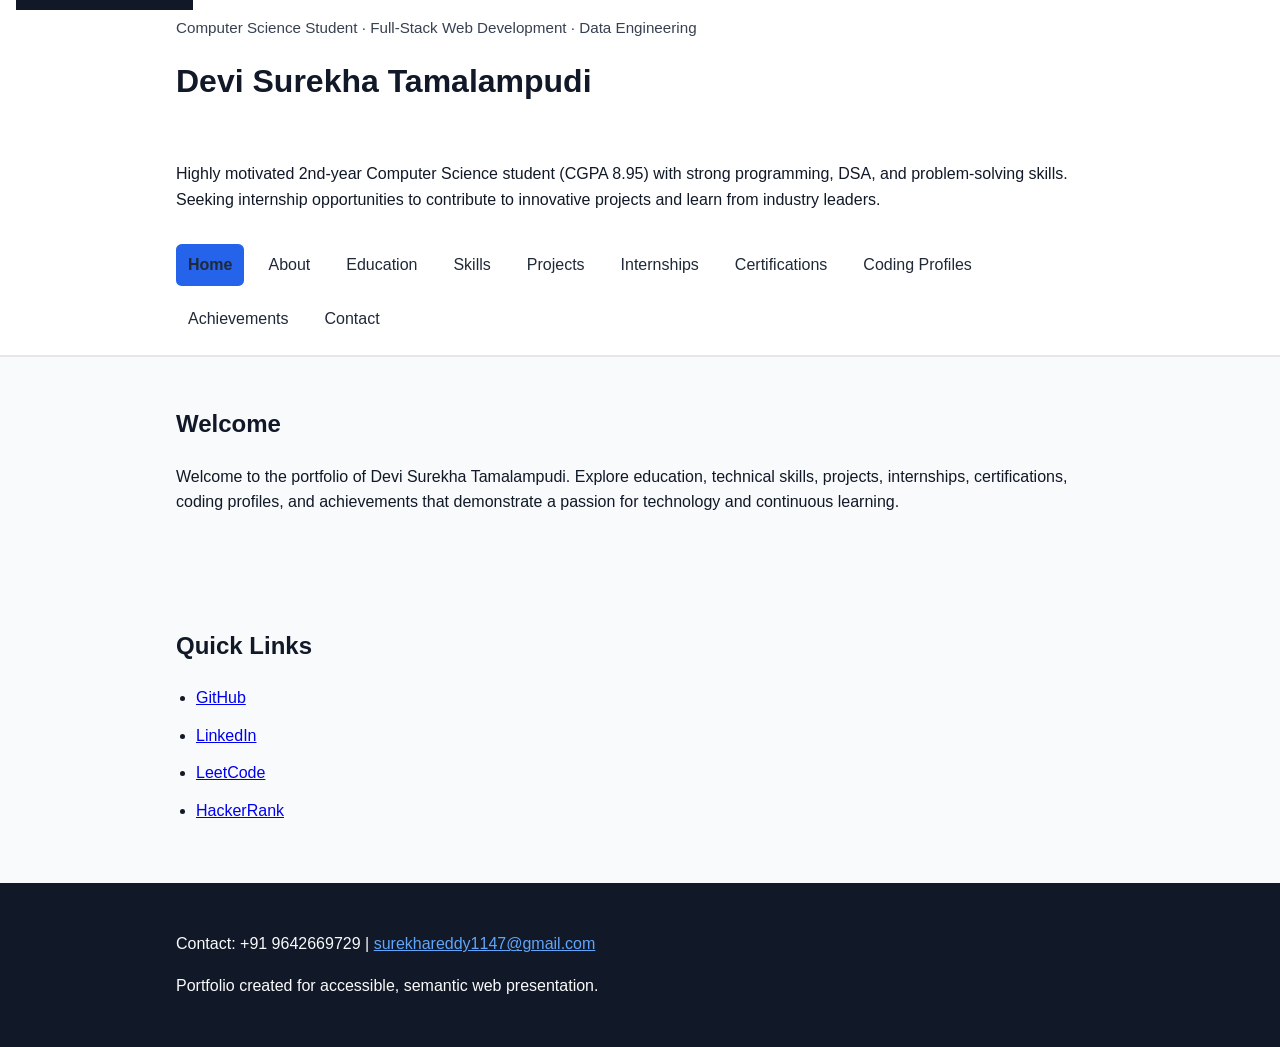
<file: index.html>
<!DOCTYPE html>
<html lang="en">
<head>
  <meta charset="UTF-8" />
  <meta name="viewport" content="width=device-width, initial-scale=1.0" />
  <title>Devi Surekha Tamalampudi | Computer Science Student & Full-Stack Web Developer</title>
  <meta name="description" content="Portfolio of Devi Surekha Tamalampudi, a Computer Science student specializing in full-stack web development, data engineering, and problem solving." />
  <meta name="keywords" content="Devi Surekha Tamalampudi, Computer Science student, web development, data engineering, portfolio, internship, resume" />
  <meta property="og:title" content="Devi Surekha Tamalampudi | Full-Stack Web Development & Data Engineering" />
  <meta property="og:description" content="A portfolio site showcasing education, skills, projects, internships, certifications, coding profiles, and achievements." />
  <meta property="og:type" content="website" />
  <meta property="og:url" content="https://your-devi-portfolio.example.com/" />
  <meta property="og:image" content="https://your-devi-portfolio.example.com/og-image.png" />
  <link rel="canonical" href="https://your-devi-portfolio.example.com/" />
  <link rel="stylesheet" href="styles.css" />
</head>
<body>
  <a class="skip-link" href="#main">Skip to main content</a>
  <header class="site-header" role="banner">
    <div class="container">
      <p class="eyebrow">Computer Science Student · Full-Stack Web Development · Data Engineering</p>
      <h1>Devi Surekha Tamalampudi</h1>
      <p>Highly motivated 2nd-year Computer Science student (CGPA 8.95) with strong programming, DSA, and problem-solving skills. Seeking internship opportunities to contribute to innovative projects and learn from industry leaders.</p>
      <nav class="main-nav" role="navigation" aria-label="Primary navigation">
        <ul>
          <li><a href="index.html" aria-current="page">Home</a></li>
          <li><a href="about.html">About</a></li>
          <li><a href="education.html">Education</a></li>
          <li><a href="skills.html">Skills</a></li>
          <li><a href="projects.html">Projects</a></li>
          <li><a href="internships.html">Internships</a></li>
          <li><a href="certifications.html">Certifications</a></li>
          <li><a href="coding-profiles.html">Coding Profiles</a></li>
          <li><a href="achievements.html">Achievements</a></li>
          <li><a href="contact.html">Contact</a></li>
        </ul>
      </nav>
    </div>
  </header>
  <main id="main" class="page-main" role="main">
    <section aria-labelledby="home-overview" class="hero-section">
      <div class="container">
        <h2 id="home-overview">Welcome</h2>
        <p>Welcome to the portfolio of Devi Surekha Tamalampudi. Explore education, technical skills, projects, internships, certifications, coding profiles, and achievements that demonstrate a passion for technology and continuous learning.</p>
      </div>
    </section>
    <section aria-labelledby="home-quick-links" class="summary-section">
      <div class="container">
        <h2 id="home-quick-links">Quick Links</h2>
        <ul class="summary-list">
          <li><a href="https://github.com/Surekha1147" target="_blank" rel="noopener noreferrer">GitHub</a></li>
          <li><a href="https://www.linkedin.com/in/devi-surekha-tamalampudi-9b937832b" target="_blank" rel="noopener noreferrer">LinkedIn</a></li>
          <li><a href="https://leetcode.com/u/surekhareddy_324/" target="_blank" rel="noopener noreferrer">LeetCode</a></li>
          <li><a href="https://www.hackerrank.com/profile/24A31A05HQ1" target="_blank" rel="noopener noreferrer">HackerRank</a></li>
        </ul>
      </div>
    </section>
  </main>
  <footer class="site-footer" role="contentinfo">
    <div class="container">
      <p>Contact: +91 9642669729 | <a href="mailto:surekhareddy1147@gmail.com">surekhareddy1147@gmail.com</a></p>
      <p>Portfolio created for accessible, semantic web presentation.</p>
    </div>
  </footer>
</body>
</html>
</file>
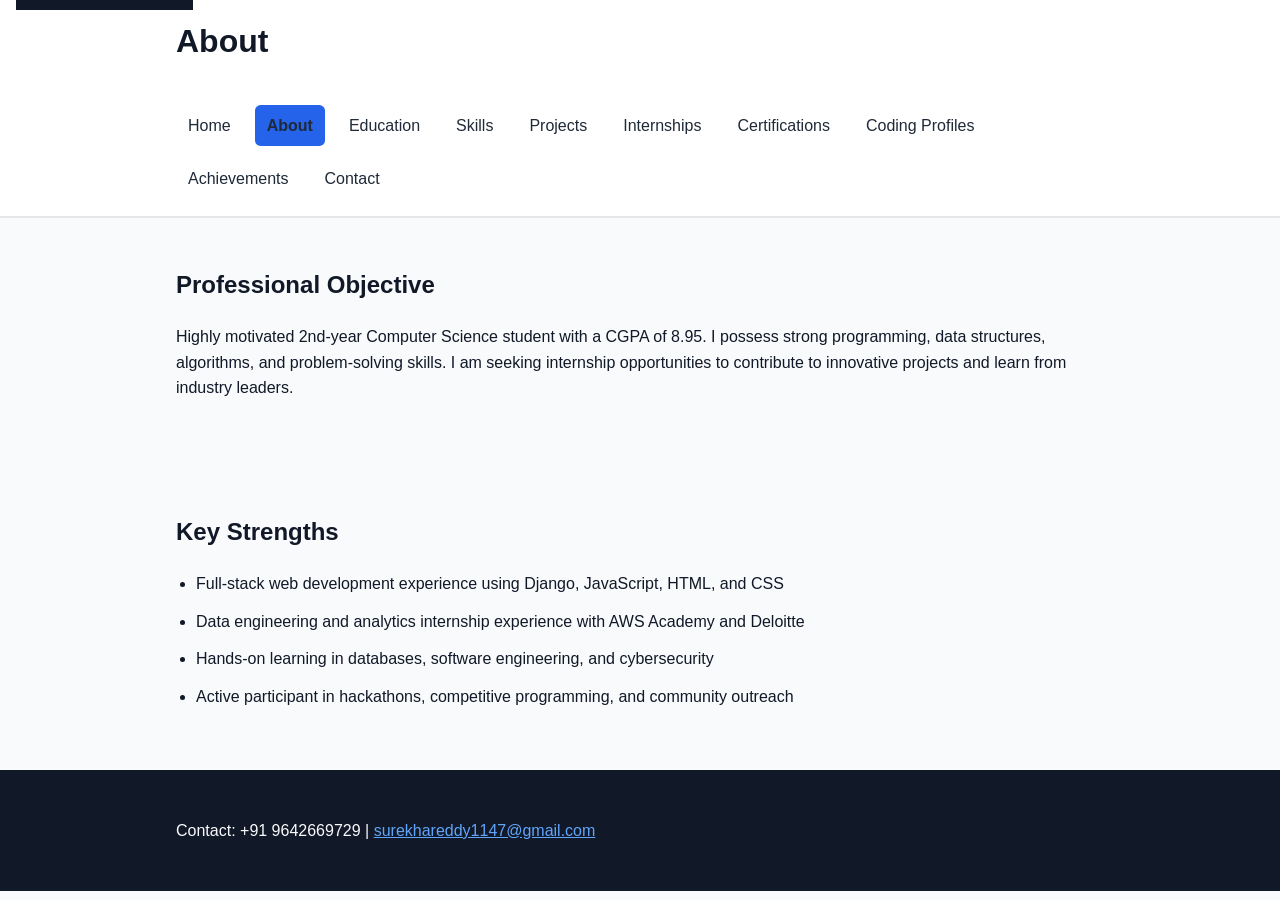
<file: about.html>
<!DOCTYPE html>
<html lang="en">
<head>
  <meta charset="UTF-8" />
  <meta name="viewport" content="width=device-width, initial-scale=1.0" />
  <title>About | Devi Surekha Tamalampudi</title>
  <meta name="description" content="About Devi Surekha Tamalampudi, a Computer Science student focused on full-stack development and data engineering internships." />
  <meta name="keywords" content="About Devi Surekha Tamalampudi, full-stack development, data engineering, internship seeker" />
  <meta property="og:title" content="About Devi Surekha Tamalampudi" />
  <meta property="og:description" content="Learn more about Devi's academic background, objectives, and interests in programming and engineering." />
  <meta property="og:type" content="profile" />
  <link rel="canonical" href="https://your-devi-portfolio.example.com/about.html" />
  <link rel="stylesheet" href="styles.css" />
</head>
<body>
  <a class="skip-link" href="#main">Skip to main content</a>
  <header class="site-header" role="banner">
    <div class="container">
      <h1>About</h1>
      <nav class="main-nav" role="navigation" aria-label="Primary navigation">
        <ul>
          <li><a href="index.html">Home</a></li>
          <li><a href="about.html" aria-current="page">About</a></li>
          <li><a href="education.html">Education</a></li>
          <li><a href="skills.html">Skills</a></li>
          <li><a href="projects.html">Projects</a></li>
          <li><a href="internships.html">Internships</a></li>
          <li><a href="certifications.html">Certifications</a></li>
          <li><a href="coding-profiles.html">Coding Profiles</a></li>
          <li><a href="achievements.html">Achievements</a></li>
          <li><a href="contact.html">Contact</a></li>
        </ul>
      </nav>
    </div>
  </header>
  <main id="main" class="page-main" role="main">
    <section aria-labelledby="about-summary" class="content-section">
      <div class="container">
        <h2 id="about-summary">Professional Objective</h2>
        <p>Highly motivated 2nd-year Computer Science student with a CGPA of 8.95. I possess strong programming, data structures, algorithms, and problem-solving skills. I am seeking internship opportunities to contribute to innovative projects and learn from industry leaders.</p>
      </div>
    </section>
    <section aria-labelledby="about-highlights" class="content-section">
      <div class="container">
        <h2 id="about-highlights">Key Strengths</h2>
        <ul>
          <li>Full-stack web development experience using Django, JavaScript, HTML, and CSS</li>
          <li>Data engineering and analytics internship experience with AWS Academy and Deloitte</li>
          <li>Hands-on learning in databases, software engineering, and cybersecurity</li>
          <li>Active participant in hackathons, competitive programming, and community outreach</li>
        </ul>
      </div>
    </section>
  </main>
  <footer class="site-footer" role="contentinfo">
    <div class="container">
      <p>Contact: +91 9642669729 | <a href="mailto:surekhareddy1147@gmail.com">surekhareddy1147@gmail.com</a></p>
    </div>
  </footer>
</body>
</html>
</file>
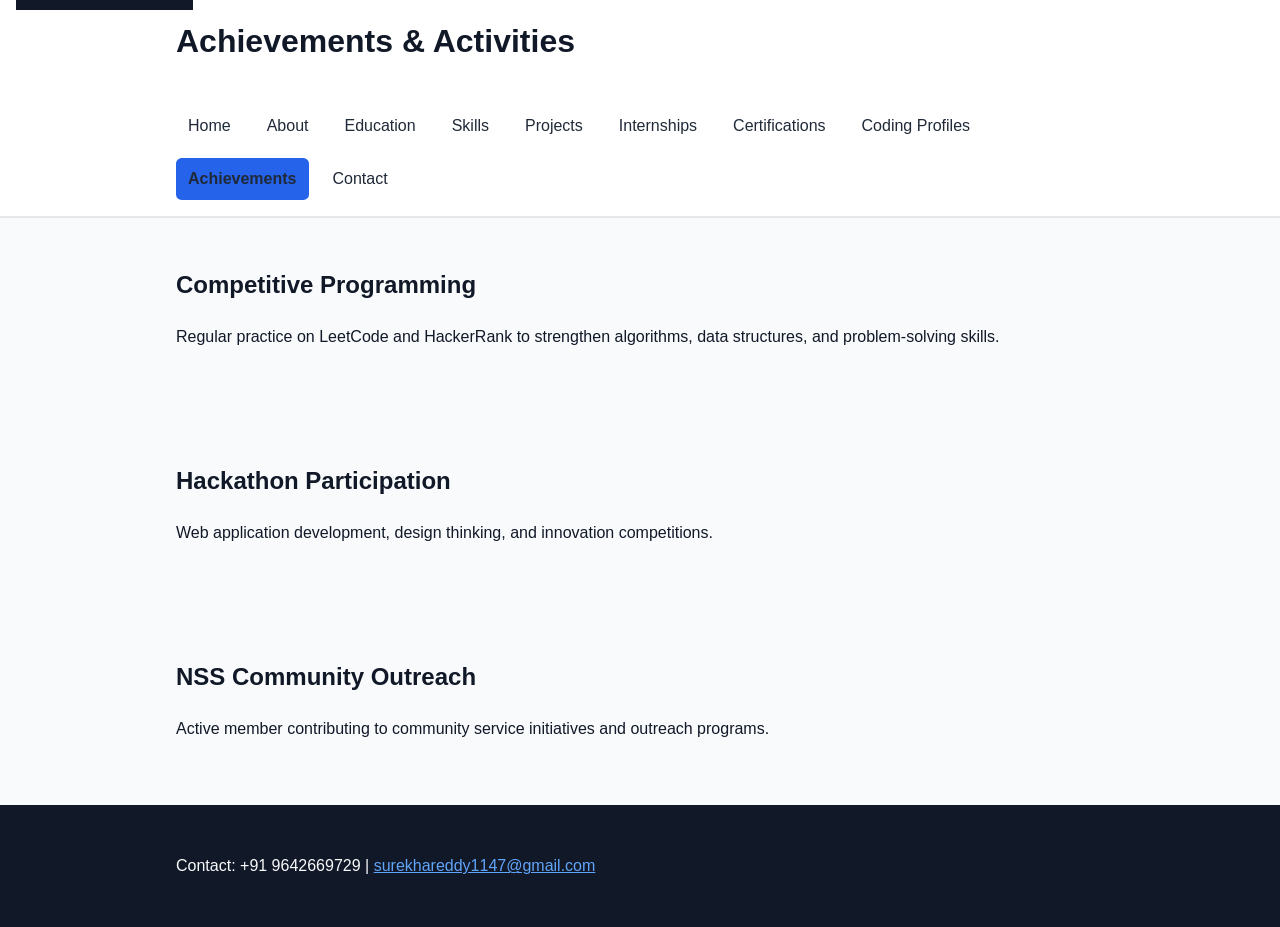
<file: achievements.html>
<!DOCTYPE html>
<html lang="en">
<head>
  <meta charset="UTF-8" />
  <meta name="viewport" content="width=device-width, initial-scale=1.0" />
  <title>Achievements | Devi Surekha Tamalampudi</title>
  <meta name="description" content="Achievements and activities of Devi Surekha Tamalampudi, including competitive programming, hackathons, and community engagement." />
  <meta name="keywords" content="achievements, competitive programming, hackathons, NSS, community outreach" />
  <meta property="og:title" content="Achievements | Devi Surekha Tamalampudi" />
  <meta property="og:description" content="Highlights of competitive programming, hackathon participation, and community outreach activities." />
  <meta property="og:type" content="article" />
  <link rel="canonical" href="https://your-devi-portfolio.example.com/achievements.html" />
  <link rel="stylesheet" href="styles.css" />
</head>
<body>
  <a class="skip-link" href="#main">Skip to main content</a>
  <header class="site-header" role="banner">
    <div class="container">
      <h1>Achievements & Activities</h1>
      <nav class="main-nav" role="navigation" aria-label="Primary navigation">
        <ul>
          <li><a href="index.html">Home</a></li>
          <li><a href="about.html">About</a></li>
          <li><a href="education.html">Education</a></li>
          <li><a href="skills.html">Skills</a></li>
          <li><a href="projects.html">Projects</a></li>
          <li><a href="internships.html">Internships</a></li>
          <li><a href="certifications.html">Certifications</a></li>
          <li><a href="coding-profiles.html">Coding Profiles</a></li>
          <li><a href="achievements.html" aria-current="page">Achievements</a></li>
          <li><a href="contact.html">Contact</a></li>
        </ul>
      </nav>
    </div>
  </header>
  <main id="main" class="page-main" role="main">
    <section aria-labelledby="achievement-programming" class="content-section">
      <div class="container">
        <h2 id="achievement-programming">Competitive Programming</h2>
        <p>Regular practice on LeetCode and HackerRank to strengthen algorithms, data structures, and problem-solving skills.</p>
      </div>
    </section>
    <section aria-labelledby="achievement-hackathon" class="content-section">
      <div class="container">
        <h2 id="achievement-hackathon">Hackathon Participation</h2>
        <p>Web application development, design thinking, and innovation competitions.</p>
      </div>
    </section>
    <section aria-labelledby="achievement-nss" class="content-section">
      <div class="container">
        <h2 id="achievement-nss">NSS Community Outreach</h2>
        <p>Active member contributing to community service initiatives and outreach programs.</p>
      </div>
    </section>
  </main>
  <footer class="site-footer" role="contentinfo">
    <div class="container">
      <p>Contact: +91 9642669729 | <a href="mailto:surekhareddy1147@gmail.com">surekhareddy1147@gmail.com</a></p>
    </div>
  </footer>
</body>
</html>
</file>
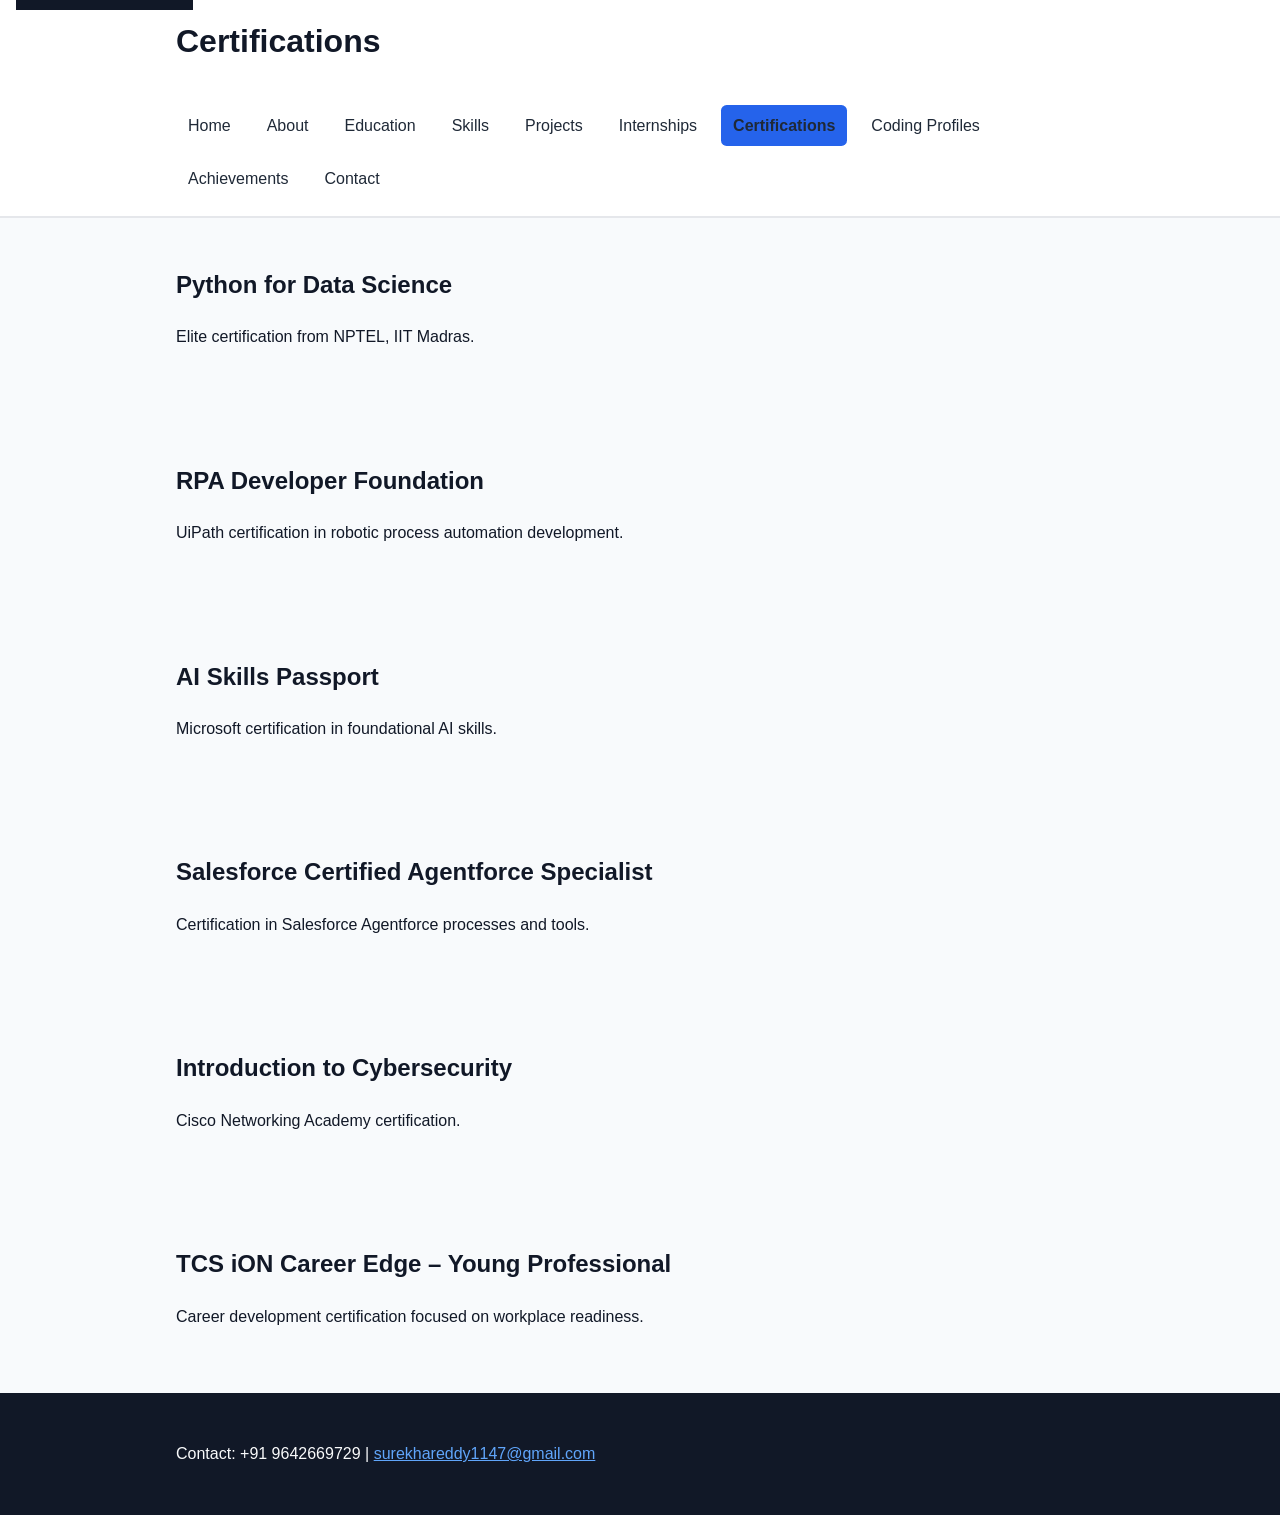
<file: certifications.html>
<!DOCTYPE html>
<html lang="en">
<head>
  <meta charset="UTF-8" />
  <meta name="viewport" content="width=device-width, initial-scale=1.0" />
  <title>Certifications | Devi Surekha Tamalampudi</title>
  <meta name="description" content="Certifications earned by Devi Surekha Tamalampudi in Python, RPA, AI, cybersecurity, and professional development." />
  <meta name="keywords" content="Python for Data Science, RPA Developer, AI Skills Passport, Salesforce, Cybersecurity, TCS iON Career Edge" />
  <meta property="og:title" content="Certifications | Devi Surekha Tamalampudi" />
  <meta property="og:description" content="Recognized certifications in Python, RPA, AI, cybersecurity, and professional skills." />
  <meta property="og:type" content="article" />
  <link rel="canonical" href="https://your-devi-portfolio.example.com/certifications.html" />
  <link rel="stylesheet" href="styles.css" />
</head>
<body>
  <a class="skip-link" href="#main">Skip to main content</a>
  <header class="site-header" role="banner">
    <div class="container">
      <h1>Certifications</h1>
      <nav class="main-nav" role="navigation" aria-label="Primary navigation">
        <ul>
          <li><a href="index.html">Home</a></li>
          <li><a href="about.html">About</a></li>
          <li><a href="education.html">Education</a></li>
          <li><a href="skills.html">Skills</a></li>
          <li><a href="projects.html">Projects</a></li>
          <li><a href="internships.html">Internships</a></li>
          <li><a href="certifications.html" aria-current="page">Certifications</a></li>
          <li><a href="coding-profiles.html">Coding Profiles</a></li>
          <li><a href="achievements.html">Achievements</a></li>
          <li><a href="contact.html">Contact</a></li>
        </ul>
      </nav>
    </div>
  </header>
  <main id="main" class="page-main" role="main">
    <section aria-labelledby="cert-python" class="content-section">
      <div class="container">
        <h2 id="cert-python">Python for Data Science</h2>
        <p>Elite certification from NPTEL, IIT Madras.</p>
      </div>
    </section>
    <section aria-labelledby="cert-rpa" class="content-section">
      <div class="container">
        <h2 id="cert-rpa">RPA Developer Foundation</h2>
        <p>UiPath certification in robotic process automation development.</p>
      </div>
    </section>
    <section aria-labelledby="cert-ai" class="content-section">
      <div class="container">
        <h2 id="cert-ai">AI Skills Passport</h2>
        <p>Microsoft certification in foundational AI skills.</p>
      </div>
    </section>
    <section aria-labelledby="cert-salesforce" class="content-section">
      <div class="container">
        <h2 id="cert-salesforce">Salesforce Certified Agentforce Specialist</h2>
        <p>Certification in Salesforce Agentforce processes and tools.</p>
      </div>
    </section>
    <section aria-labelledby="cert-cybersecurity" class="content-section">
      <div class="container">
        <h2 id="cert-cybersecurity">Introduction to Cybersecurity</h2>
        <p>Cisco Networking Academy certification.</p>
      </div>
    </section>
    <section aria-labelledby="cert-tcs" class="content-section">
      <div class="container">
        <h2 id="cert-tcs">TCS iON Career Edge – Young Professional</h2>
        <p>Career development certification focused on workplace readiness.</p>
      </div>
    </section>
  </main>
  <footer class="site-footer" role="contentinfo">
    <div class="container">
      <p>Contact: +91 9642669729 | <a href="mailto:surekhareddy1147@gmail.com">surekhareddy1147@gmail.com</a></p>
    </div>
  </footer>
</body>
</html>
</file>
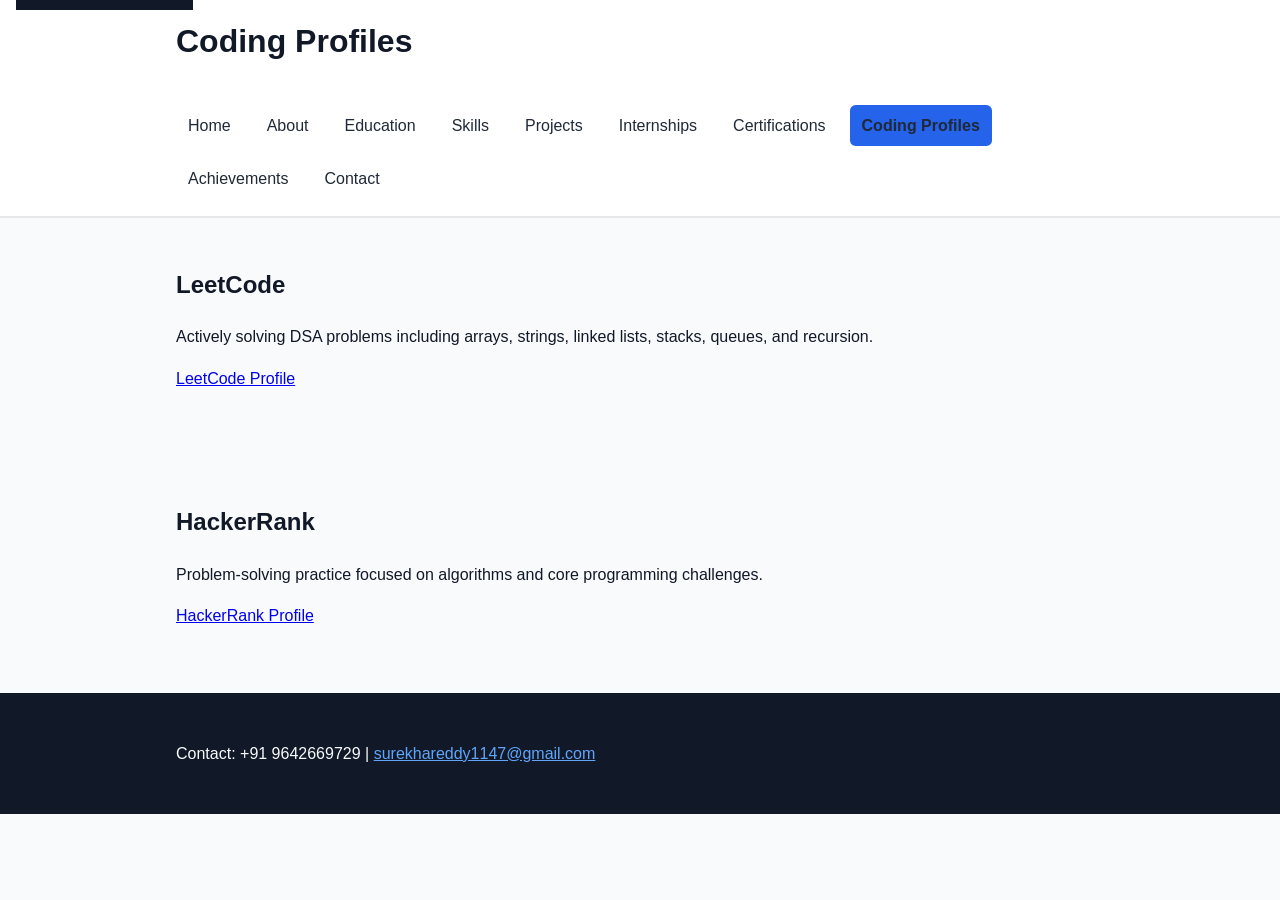
<file: coding-profiles.html>
<!DOCTYPE html>
<html lang="en">
<head>
  <meta charset="UTF-8" />
  <meta name="viewport" content="width=device-width, initial-scale=1.0" />
  <title>Coding Profiles | Devi Surekha Tamalampudi</title>
  <meta name="description" content="Coding profiles for Devi Surekha Tamalampudi on LeetCode and HackerRank, demonstrating algorithm practice and problem-solving progress." />
  <meta name="keywords" content="LeetCode, HackerRank, DSA, coding profiles, competitive programming" />
  <meta property="og:title" content="Coding Profiles | Devi Surekha Tamalampudi" />
  <meta property="og:description" content="Links to active coding profiles on LeetCode and HackerRank, showcasing experience with arrays, strings, linked lists, stacks, queues, and recursion." />
  <meta property="og:type" content="profile" />
  <link rel="canonical" href="https://your-devi-portfolio.example.com/coding-profiles.html" />
  <link rel="stylesheet" href="styles.css" />
</head>
<body>
  <a class="skip-link" href="#main">Skip to main content</a>
  <header class="site-header" role="banner">
    <div class="container">
      <h1>Coding Profiles</h1>
      <nav class="main-nav" role="navigation" aria-label="Primary navigation">
        <ul>
          <li><a href="index.html">Home</a></li>
          <li><a href="about.html">About</a></li>
          <li><a href="education.html">Education</a></li>
          <li><a href="skills.html">Skills</a></li>
          <li><a href="projects.html">Projects</a></li>
          <li><a href="internships.html">Internships</a></li>
          <li><a href="certifications.html">Certifications</a></li>
          <li><a href="coding-profiles.html" aria-current="page">Coding Profiles</a></li>
          <li><a href="achievements.html">Achievements</a></li>
          <li><a href="contact.html">Contact</a></li>
        </ul>
      </nav>
    </div>
  </header>
  <main id="main" class="page-main" role="main">
    <section aria-labelledby="coding-leetcode" class="content-section">
      <div class="container">
        <h2 id="coding-leetcode">LeetCode</h2>
        <p>Actively solving DSA problems including arrays, strings, linked lists, stacks, queues, and recursion.</p>
        <p><a href="https://leetcode.com/u/surekhareddy_324/" target="_blank" rel="noopener noreferrer">LeetCode Profile</a></p>
      </div>
    </section>
    <section aria-labelledby="coding-hackerrank" class="content-section">
      <div class="container">
        <h2 id="coding-hackerrank">HackerRank</h2>
        <p>Problem-solving practice focused on algorithms and core programming challenges.</p>
        <p><a href="https://www.hackerrank.com/profile/24A31A05HQ1" target="_blank" rel="noopener noreferrer">HackerRank Profile</a></p>
      </div>
    </section>
  </main>
  <footer class="site-footer" role="contentinfo">
    <div class="container">
      <p>Contact: +91 9642669729 | <a href="mailto:surekhareddy1147@gmail.com">surekhareddy1147@gmail.com</a></p>
    </div>
  </footer>
</body>
</html>
</file>
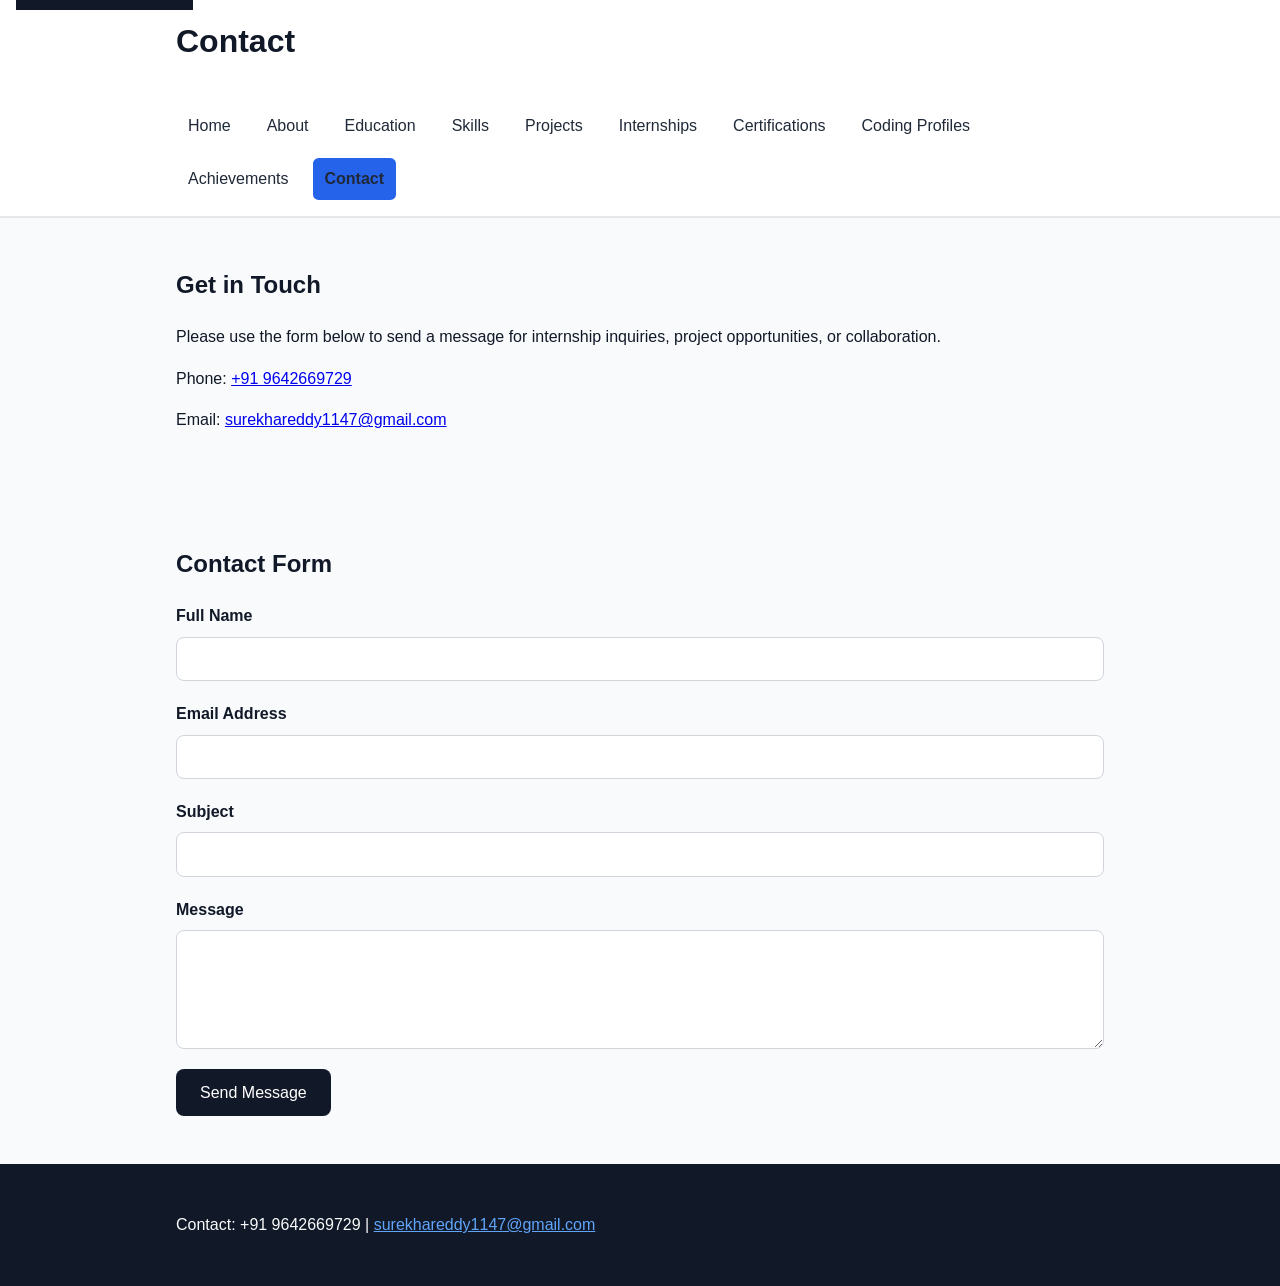
<file: contact.html>
<!DOCTYPE html>
<html lang="en">
<head>
  <meta charset="UTF-8" />
  <meta name="viewport" content="width=device-width, initial-scale=1.0" />
  <title>Contact | Devi Surekha Tamalampudi</title>
  <meta name="description" content="Contact Devi Surekha Tamalampudi for internship opportunities, collaboration, or professional inquiries." />
  <meta name="keywords" content="contact, internship, email, phone, portfolio" />
  <meta property="og:title" content="Contact | Devi Surekha Tamalampudi" />
  <meta property="og:description" content="Reach out to Devi for internships, projects, or professional connections." />
  <meta property="og:type" content="website" />
  <link rel="canonical" href="https://your-devi-portfolio.example.com/contact.html" />
  <link rel="stylesheet" href="styles.css" />
</head>
<body>
  <a class="skip-link" href="#main">Skip to main content</a>
  <header class="site-header" role="banner">
    <div class="container">
      <h1>Contact</h1>
      <nav class="main-nav" role="navigation" aria-label="Primary navigation">
        <ul>
          <li><a href="index.html">Home</a></li>
          <li><a href="about.html">About</a></li>
          <li><a href="education.html">Education</a></li>
          <li><a href="skills.html">Skills</a></li>
          <li><a href="projects.html">Projects</a></li>
          <li><a href="internships.html">Internships</a></li>
          <li><a href="certifications.html">Certifications</a></li>
          <li><a href="coding-profiles.html">Coding Profiles</a></li>
          <li><a href="achievements.html">Achievements</a></li>
          <li><a href="contact.html" aria-current="page">Contact</a></li>
        </ul>
      </nav>
    </div>
  </header>
  <main id="main" class="page-main" role="main">
    <section aria-labelledby="contact-details" class="content-section">
      <div class="container">
        <h2 id="contact-details">Get in Touch</h2>
        <p>Please use the form below to send a message for internship inquiries, project opportunities, or collaboration.</p>
        <address>
          <p>Phone: <a href="tel:+919642669729">+91 9642669729</a></p>
          <p>Email: <a href="mailto:surekhareddy1147@gmail.com">surekhareddy1147@gmail.com</a></p>
        </address>
      </div>
    </section>
    <section aria-labelledby="contact-form" class="content-section">
      <div class="container">
        <h2 id="contact-form">Contact Form</h2>
        <form action="#" method="post" aria-label="Contact form for Devi Surekha Tamalampudi">
          <div class="form-group">
            <label for="full-name">Full Name</label>
            <input id="full-name" name="full-name" type="text" required aria-required="true" />
          </div>
          <div class="form-group">
            <label for="email-address">Email Address</label>
            <input id="email-address" name="email-address" type="email" required aria-required="true" />
          </div>
          <div class="form-group">
            <label for="subject">Subject</label>
            <input id="subject" name="subject" type="text" required aria-required="true" />
          </div>
          <div class="form-group">
            <label for="message">Message</label>
            <textarea id="message" name="message" rows="6" required aria-required="true"></textarea>
          </div>
          <button type="submit">Send Message</button>
        </form>
      </div>
    </section>
  </main>
  <footer class="site-footer" role="contentinfo">
    <div class="container">
      <p>Contact: +91 9642669729 | <a href="mailto:surekhareddy1147@gmail.com">surekhareddy1147@gmail.com</a></p>
    </div>
  </footer>
</body>
</html>
</file>
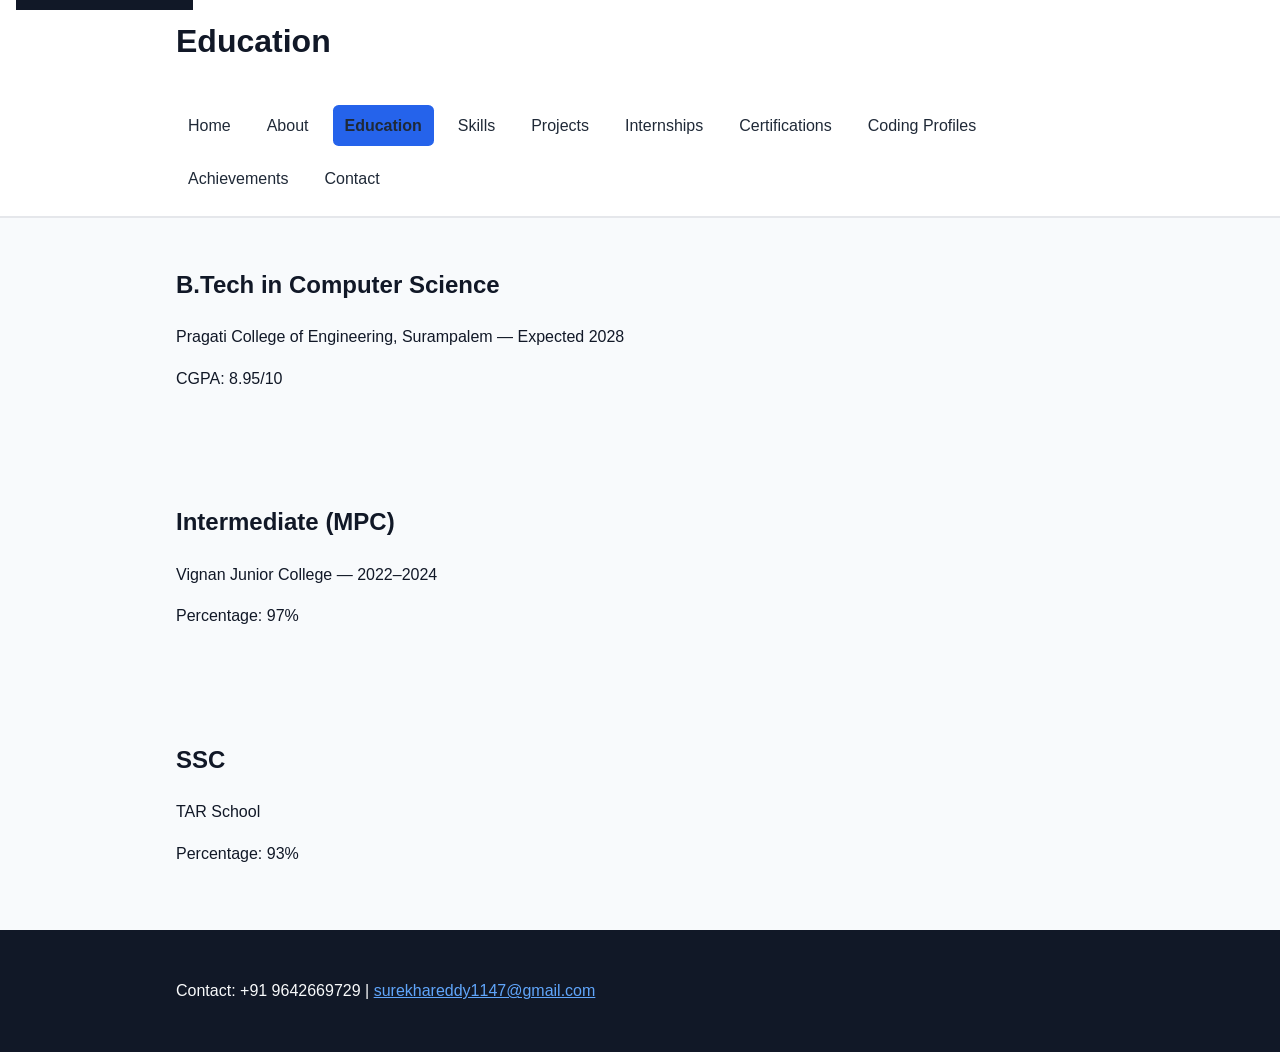
<file: education.html>
<!DOCTYPE html>
<html lang="en">
<head>
  <meta charset="UTF-8" />
  <meta name="viewport" content="width=device-width, initial-scale=1.0" />
  <title>Education | Devi Surekha Tamalampudi</title>
  <meta name="description" content="Education history of Devi Surekha Tamalampudi including B.Tech, Intermediate, and SSC qualifications." />
  <meta name="keywords" content="Devi Surekha Tamalampudi education, B.Tech, Intermediate, SSC" />
  <meta property="og:title" content="Education | Devi Surekha Tamalampudi" />
  <meta property="og:description" content="Academic qualifications including B.Tech in Computer Science and top scores in intermediate and SSC exams." />
  <meta property="og:type" content="article" />
  <link rel="canonical" href="https://your-devi-portfolio.example.com/education.html" />
  <link rel="stylesheet" href="styles.css" />
</head>
<body>
  <a class="skip-link" href="#main">Skip to main content</a>
  <header class="site-header" role="banner">
    <div class="container">
      <h1>Education</h1>
      <nav class="main-nav" role="navigation" aria-label="Primary navigation">
        <ul>
          <li><a href="index.html">Home</a></li>
          <li><a href="about.html">About</a></li>
          <li><a href="education.html" aria-current="page">Education</a></li>
          <li><a href="skills.html">Skills</a></li>
          <li><a href="projects.html">Projects</a></li>
          <li><a href="internships.html">Internships</a></li>
          <li><a href="certifications.html">Certifications</a></li>
          <li><a href="coding-profiles.html">Coding Profiles</a></li>
          <li><a href="achievements.html">Achievements</a></li>
          <li><a href="contact.html">Contact</a></li>
        </ul>
      </nav>
    </div>
  </header>
  <main id="main" class="page-main" role="main">
    <section aria-labelledby="education-btech" class="content-section">
      <div class="container">
        <h2 id="education-btech">B.Tech in Computer Science</h2>
        <p>Pragati College of Engineering, Surampalem — Expected 2028</p>
        <p>CGPA: 8.95/10</p>
      </div>
    </section>
    <section aria-labelledby="education-intermediate" class="content-section">
      <div class="container">
        <h2 id="education-intermediate">Intermediate (MPC)</h2>
        <p>Vignan Junior College — 2022–2024</p>
        <p>Percentage: 97%</p>
      </div>
    </section>
    <section aria-labelledby="education-ssc" class="content-section">
      <div class="container">
        <h2 id="education-ssc">SSC</h2>
        <p>TAR School</p>
        <p>Percentage: 93%</p>
      </div>
    </section>
  </main>
  <footer class="site-footer" role="contentinfo">
    <div class="container">
      <p>Contact: +91 9642669729 | <a href="mailto:surekhareddy1147@gmail.com">surekhareddy1147@gmail.com</a></p>
    </div>
  </footer>
</body>
</html>
</file>
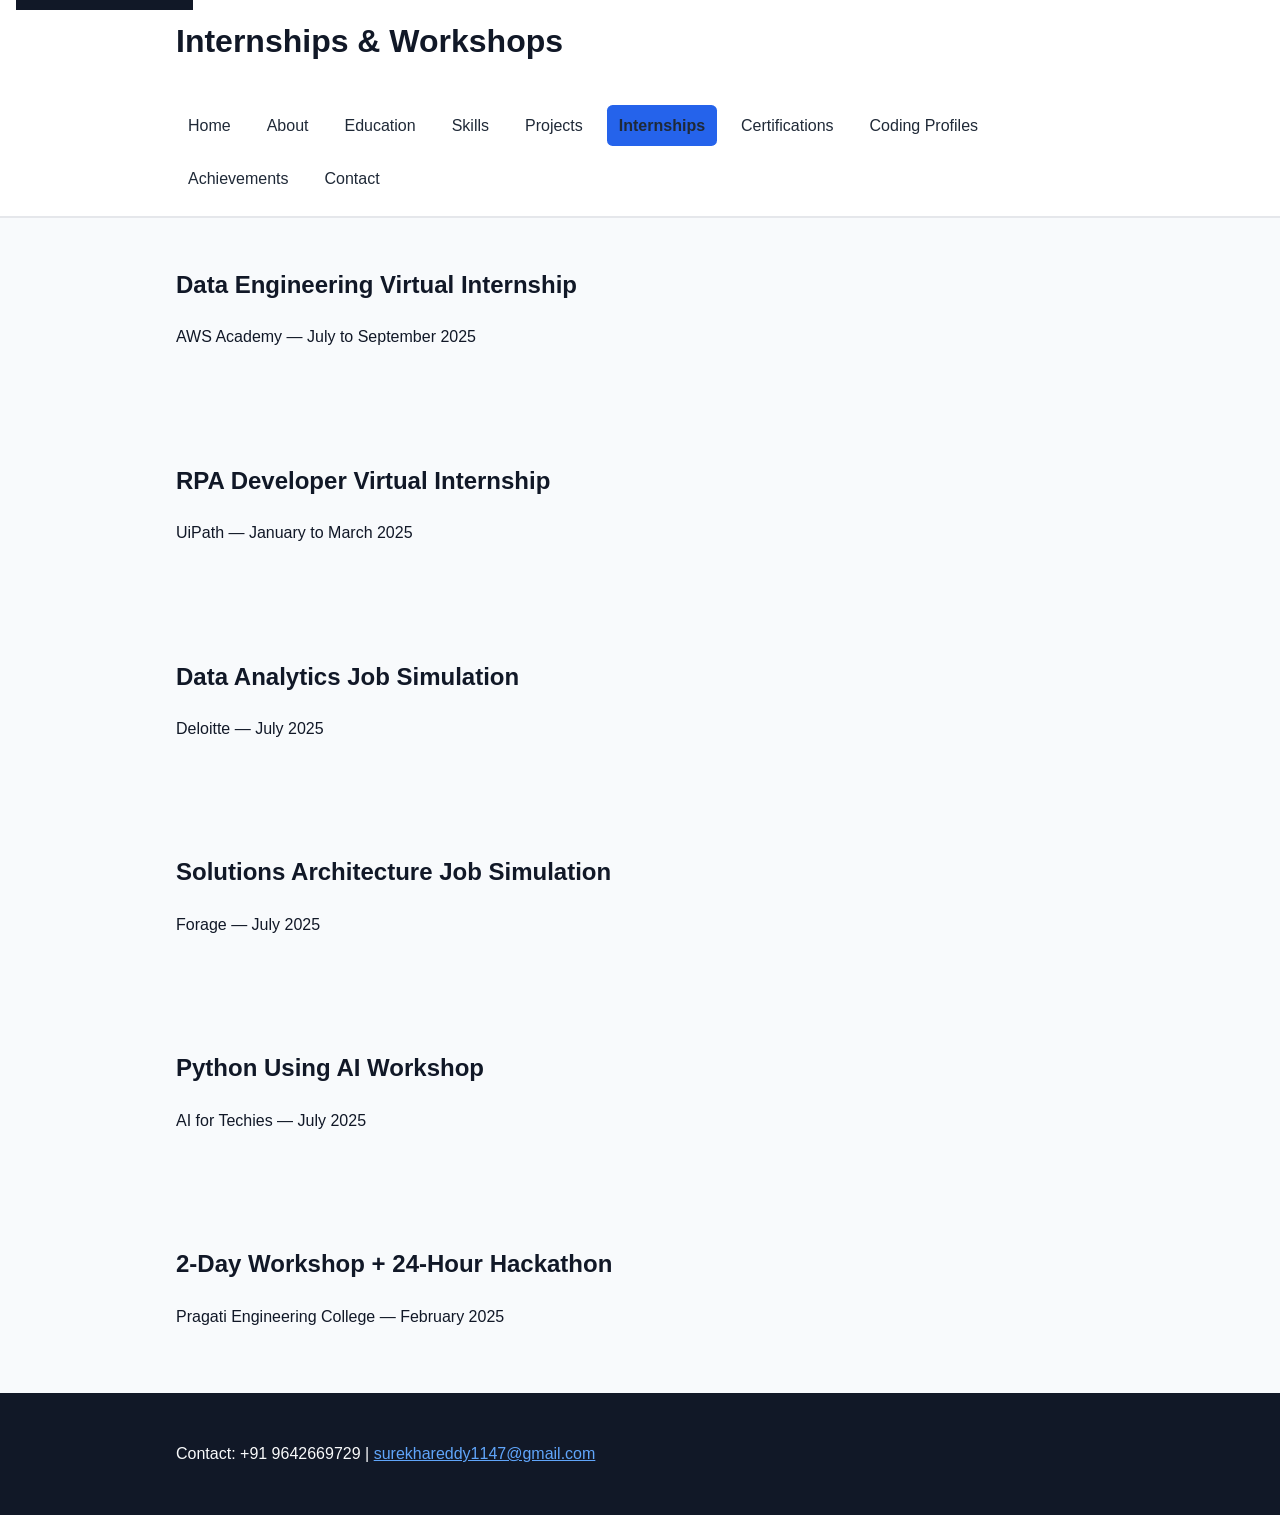
<file: internships.html>
<!DOCTYPE html>
<html lang="en">
<head>
  <meta charset="UTF-8" />
  <meta name="viewport" content="width=device-width, initial-scale=1.0" />
  <title>Internships & Workshops | Devi Surekha Tamalampudi</title>
  <meta name="description" content="Internships and workshops completed by Devi Surekha Tamalampudi in data engineering, RPA, analytics, and architecture." />
  <meta name="keywords" content="internships, workshops, AWS Academy, UiPath, Deloitte, Forage, AI workshop" />
  <meta property="og:title" content="Internships & Workshops | Devi Surekha Tamalampudi" />
  <meta property="og:description" content="A record of internship and workshop experiences in technology, analytics, and software development." />
  <meta property="og:type" content="article" />
  <link rel="canonical" href="https://your-devi-portfolio.example.com/internships.html" />
  <link rel="stylesheet" href="styles.css" />
</head>
<body>
  <a class="skip-link" href="#main">Skip to main content</a>
  <header class="site-header" role="banner">
    <div class="container">
      <h1>Internships & Workshops</h1>
      <nav class="main-nav" role="navigation" aria-label="Primary navigation">
        <ul>
          <li><a href="index.html">Home</a></li>
          <li><a href="about.html">About</a></li>
          <li><a href="education.html">Education</a></li>
          <li><a href="skills.html">Skills</a></li>
          <li><a href="projects.html">Projects</a></li>
          <li><a href="internships.html" aria-current="page">Internships</a></li>
          <li><a href="certifications.html">Certifications</a></li>
          <li><a href="coding-profiles.html">Coding Profiles</a></li>
          <li><a href="achievements.html">Achievements</a></li>
          <li><a href="contact.html">Contact</a></li>
        </ul>
      </nav>
    </div>
  </header>
  <main id="main" class="page-main" role="main">
    <section aria-labelledby="internship-aws" class="content-section">
      <div class="container">
        <h2 id="internship-aws">Data Engineering Virtual Internship</h2>
        <p>AWS Academy — July to September 2025</p>
      </div>
    </section>
    <section aria-labelledby="internship-rpa" class="content-section">
      <div class="container">
        <h2 id="internship-rpa">RPA Developer Virtual Internship</h2>
        <p>UiPath — January to March 2025</p>
      </div>
    </section>
    <section aria-labelledby="internship-analytics" class="content-section">
      <div class="container">
        <h2 id="internship-analytics">Data Analytics Job Simulation</h2>
        <p>Deloitte — July 2025</p>
      </div>
    </section>
    <section aria-labelledby="internship-architecture" class="content-section">
      <div class="container">
        <h2 id="internship-architecture">Solutions Architecture Job Simulation</h2>
        <p>Forage — July 2025</p>
      </div>
    </section>
    <section aria-labelledby="internship-ai" class="content-section">
      <div class="container">
        <h2 id="internship-ai">Python Using AI Workshop</h2>
        <p>AI for Techies — July 2025</p>
      </div>
    </section>
    <section aria-labelledby="internship-hackathon" class="content-section">
      <div class="container">
        <h2 id="internship-hackathon">2-Day Workshop + 24-Hour Hackathon</h2>
        <p>Pragati Engineering College — February 2025</p>
      </div>
    </section>
  </main>
  <footer class="site-footer" role="contentinfo">
    <div class="container">
      <p>Contact: +91 9642669729 | <a href="mailto:surekhareddy1147@gmail.com">surekhareddy1147@gmail.com</a></p>
    </div>
  </footer>
</body>
</html>
</file>
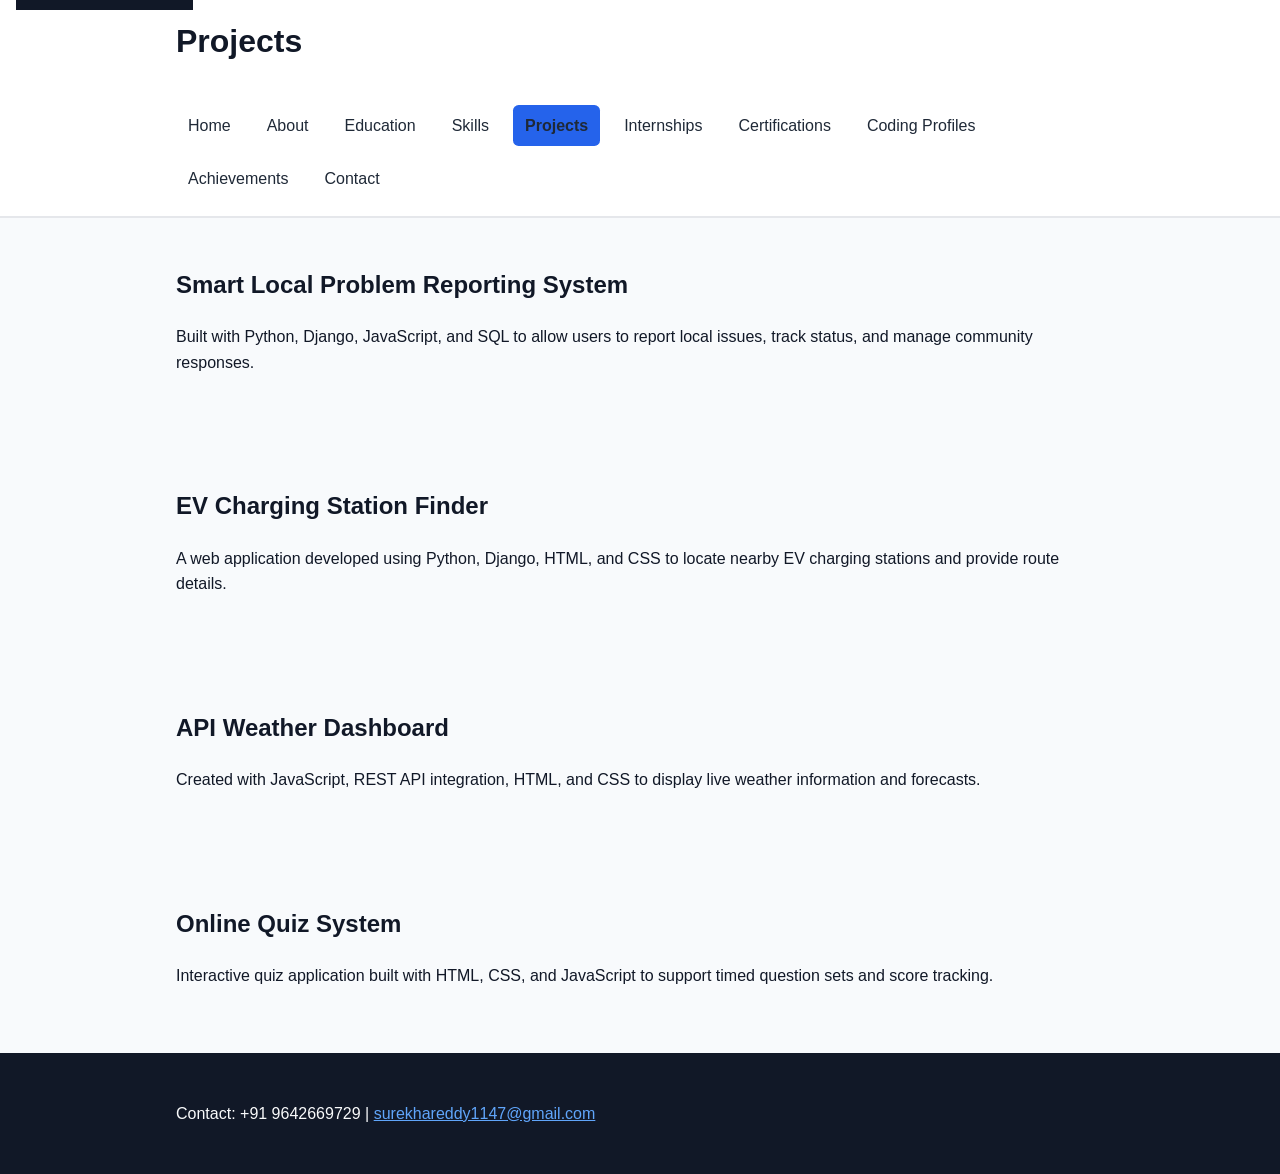
<file: projects.html>
<!DOCTYPE html>
<html lang="en">
<head>
  <meta charset="UTF-8" />
  <meta name="viewport" content="width=device-width, initial-scale=1.0" />
  <title>Projects | Devi Surekha Tamalampudi</title>
  <meta name="description" content="Portfolio projects by Devi Surekha Tamalampudi highlighting web and data applications built with Django, JavaScript, HTML, and CSS." />
  <meta name="keywords" content="projects, Django, JavaScript, web applications, portfolio" />
  <meta property="og:title" content="Projects | Devi Surekha Tamalampudi" />
  <meta property="og:description" content="Examples of web development and data-driven applications including a local reporting system and weather dashboard." />
  <meta property="og:type" content="article" />
  <link rel="canonical" href="https://your-devi-portfolio.example.com/projects.html" />
  <link rel="stylesheet" href="styles.css" />
</head>
<body>
  <a class="skip-link" href="#main">Skip to main content</a>
  <header class="site-header" role="banner">
    <div class="container">
      <h1>Projects</h1>
      <nav class="main-nav" role="navigation" aria-label="Primary navigation">
        <ul>
          <li><a href="index.html">Home</a></li>
          <li><a href="about.html">About</a></li>
          <li><a href="education.html">Education</a></li>
          <li><a href="skills.html">Skills</a></li>
          <li><a href="projects.html" aria-current="page">Projects</a></li>
          <li><a href="internships.html">Internships</a></li>
          <li><a href="certifications.html">Certifications</a></li>
          <li><a href="coding-profiles.html">Coding Profiles</a></li>
          <li><a href="achievements.html">Achievements</a></li>
          <li><a href="contact.html">Contact</a></li>
        </ul>
      </nav>
    </div>
  </header>
  <main id="main" class="page-main" role="main">
    <section aria-labelledby="project-reporting" class="content-section">
      <div class="container">
        <h2 id="project-reporting">Smart Local Problem Reporting System</h2>
        <p>Built with Python, Django, JavaScript, and SQL to allow users to report local issues, track status, and manage community responses.</p>
      </div>
    </section>
    <section aria-labelledby="project-ev" class="content-section">
      <div class="container">
        <h2 id="project-ev">EV Charging Station Finder</h2>
        <p>A web application developed using Python, Django, HTML, and CSS to locate nearby EV charging stations and provide route details.</p>
      </div>
    </section>
    <section aria-labelledby="project-weather" class="content-section">
      <div class="container">
        <h2 id="project-weather">API Weather Dashboard</h2>
        <p>Created with JavaScript, REST API integration, HTML, and CSS to display live weather information and forecasts.</p>
      </div>
    </section>
    <section aria-labelledby="project-quiz" class="content-section">
      <div class="container">
        <h2 id="project-quiz">Online Quiz System</h2>
        <p>Interactive quiz application built with HTML, CSS, and JavaScript to support timed question sets and score tracking.</p>
      </div>
    </section>
  </main>
  <footer class="site-footer" role="contentinfo">
    <div class="container">
      <p>Contact: +91 9642669729 | <a href="mailto:surekhareddy1147@gmail.com">surekhareddy1147@gmail.com</a></p>
    </div>
  </footer>
</body>
</html>
</file>
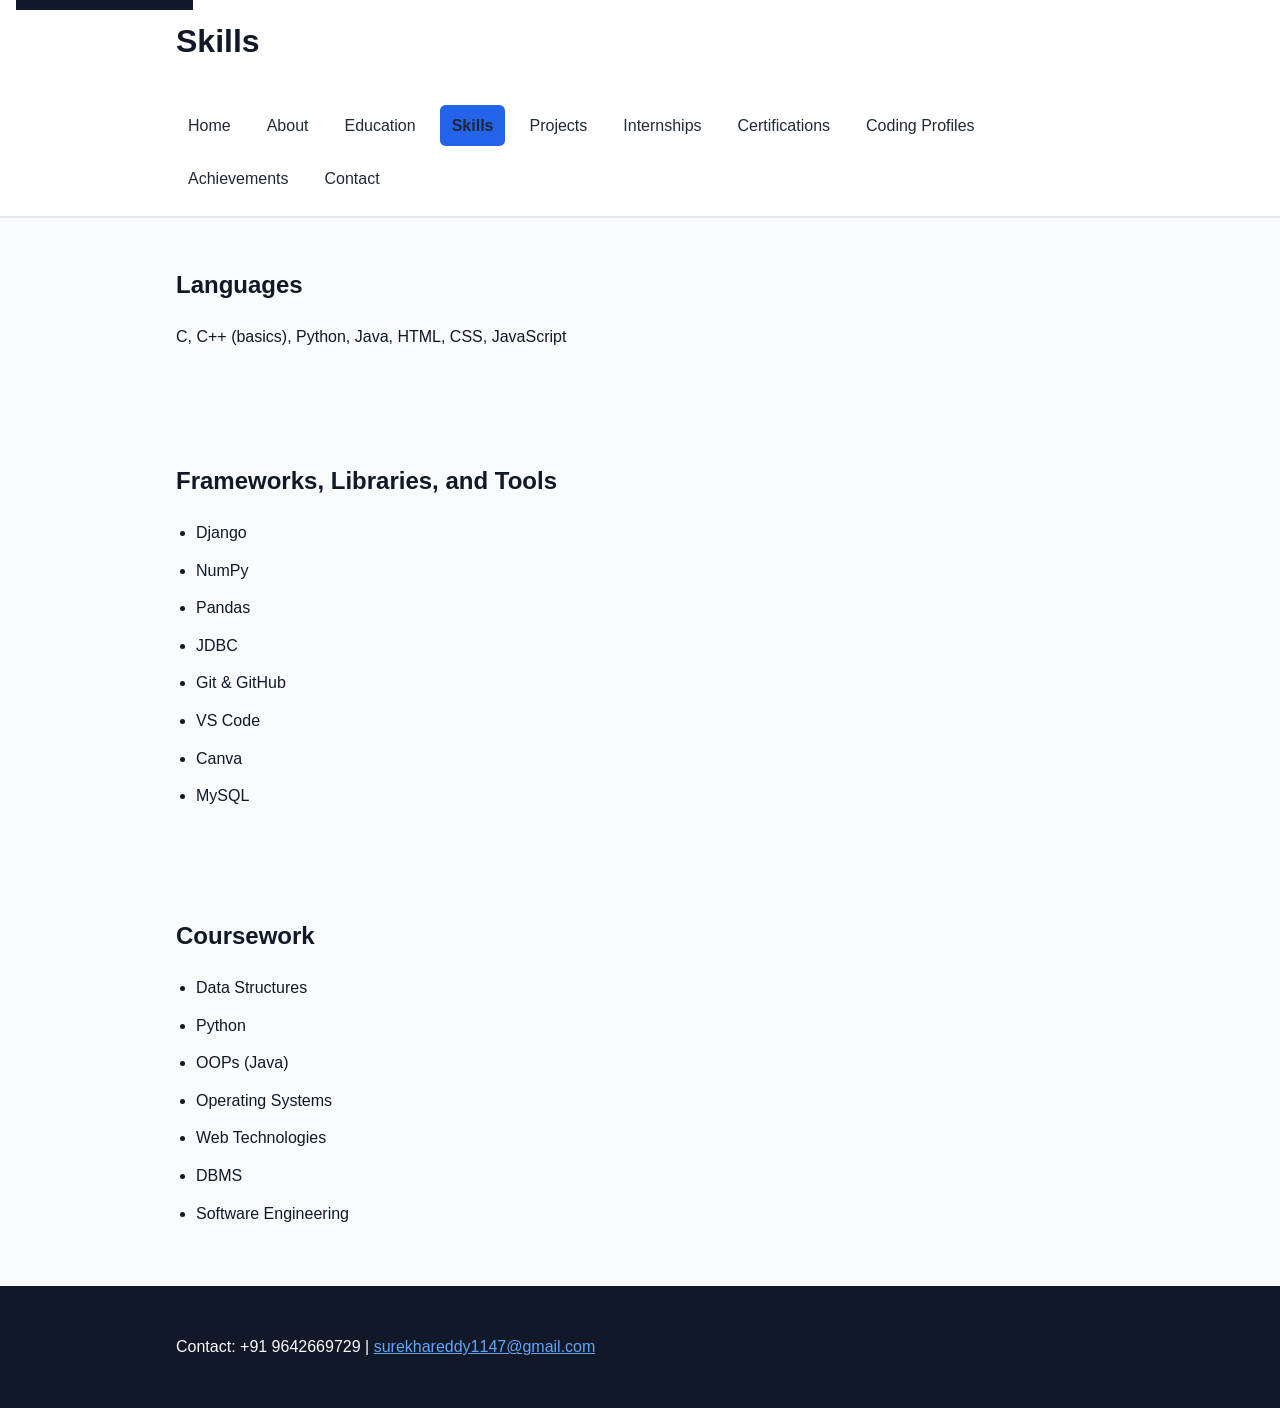
<file: skills.html>
<!DOCTYPE html>
<html lang="en">
<head>
  <meta charset="UTF-8" />
  <meta name="viewport" content="width=device-width, initial-scale=1.0" />
  <title>Skills | Devi Surekha Tamalampudi</title>
  <meta name="description" content="Technical skills of Devi Surekha Tamalampudi including programming languages, frameworks, tools, and coursework." />
  <meta name="keywords" content="skills, C, C++, Python, Java, Django, NumPy, Pandas, MySQL, Git" />
  <meta property="og:title" content="Skills | Devi Surekha Tamalampudi" />
  <meta property="og:description" content="Explore Devi's technical skills in programming, frameworks, databases, and software engineering coursework." />
  <meta property="og:type" content="profile" />
  <link rel="canonical" href="https://your-devi-portfolio.example.com/skills.html" />
  <link rel="stylesheet" href="styles.css" />
</head>
<body>
  <a class="skip-link" href="#main">Skip to main content</a>
  <header class="site-header" role="banner">
    <div class="container">
      <h1>Skills</h1>
      <nav class="main-nav" role="navigation" aria-label="Primary navigation">
        <ul>
          <li><a href="index.html">Home</a></li>
          <li><a href="about.html">About</a></li>
          <li><a href="education.html">Education</a></li>
          <li><a href="skills.html" aria-current="page">Skills</a></li>
          <li><a href="projects.html">Projects</a></li>
          <li><a href="internships.html">Internships</a></li>
          <li><a href="certifications.html">Certifications</a></li>
          <li><a href="coding-profiles.html">Coding Profiles</a></li>
          <li><a href="achievements.html">Achievements</a></li>
          <li><a href="contact.html">Contact</a></li>
        </ul>
      </nav>
    </div>
  </header>
  <main id="main" class="page-main" role="main">
    <section aria-labelledby="skills-languages" class="content-section">
      <div class="container">
        <h2 id="skills-languages">Languages</h2>
        <p>C, C++ (basics), Python, Java, HTML, CSS, JavaScript</p>
      </div>
    </section>
    <section aria-labelledby="skills-frameworks" class="content-section">
      <div class="container">
        <h2 id="skills-frameworks">Frameworks, Libraries, and Tools</h2>
        <ul>
          <li>Django</li>
          <li>NumPy</li>
          <li>Pandas</li>
          <li>JDBC</li>
          <li>Git & GitHub</li>
          <li>VS Code</li>
          <li>Canva</li>
          <li>MySQL</li>
        </ul>
      </div>
    </section>
    <section aria-labelledby="skills-coursework" class="content-section">
      <div class="container">
        <h2 id="skills-coursework">Coursework</h2>
        <ul>
          <li>Data Structures</li>
          <li>Python</li>
          <li>OOPs (Java)</li>
          <li>Operating Systems</li>
          <li>Web Technologies</li>
          <li>DBMS</li>
          <li>Software Engineering</li>
        </ul>
      </div>
    </section>
  </main>
  <footer class="site-footer" role="contentinfo">
    <div class="container">
      <p>Contact: +91 9642669729 | <a href="mailto:surekhareddy1147@gmail.com">surekhareddy1147@gmail.com</a></p>
    </div>
  </footer>
</body>
</html>
</file>
<file: styles.css>
:root {
  color-scheme: dark light;
  font-family: Arial, Helvetica, sans-serif;
  background-color: #f8fafc;
  color: #111827;
  line-height: 1.6;
}
* {
  box-sizing: border-box;
}
body {
  margin: 0;
  min-height: 100vh;
}
.container {
  max-width: 960px;
  margin: 0 auto;
  padding: 1rem;
}
.skip-link {
  position: absolute;
  top: -40px;
  left: 1rem;
  background: #111827;
  color: #fff;
  padding: 0.75rem 1rem;
  z-index: 100;
  transition: top 0.2s ease-in-out;
}
.skip-link:focus {
  top: 1rem;
}
.site-header {
  background-color: #ffffff;
  border-bottom: 2px solid #e5e7eb;
}
.site-header .container {
  display: flex;
  flex-direction: column;
  gap: 1rem;
}
.eyebrow {
  margin: 0;
  font-size: 0.95rem;
  color: #374151;
}
h1,
h2 {
  margin-top: 0;
}
h1 {
  font-size: clamp(2rem, 2.5vw, 3rem);
}
.main-nav ul {
  display: flex;
  flex-wrap: wrap;
  gap: 0.75rem;
  padding: 0;
  margin: 0;
  list-style: none;
}
.main-nav a {
  display: inline-block;
  padding: 0.5rem 0.75rem;
  text-decoration: none;
  color: #1f2937;
  border-radius: 0.35rem;
}
.main-nav a:hover,
.main-nav a:focus {
  background: #e2e8f0;
  outline: 2px solid #2563eb;
  outline-offset: 2px;
}
[aria-current="page"] {
  font-weight: 700;
  background: #2563eb;
  color: #ffffff;
}
.page-main {
  background-color: #f8fafc;
}
.hero-section,
.content-section,
.summary-section {
  padding: 2rem 0;
}
.summary-list,
ul {
  margin: 0;
  padding-left: 1.25rem;
}
.summary-list li,
.content-section ul li {
  margin-bottom: 0.75rem;
}
.site-footer {
  background-color: #111827;
  color: #f9fafb;
  padding: 1rem 0;
}
.site-footer a {
  color: #60a5fa;
}
.address,
address {
  font-style: normal;
}
.form-group {
  display: grid;
  gap: 0.5rem;
  margin-bottom: 1.25rem;
}
label {
  font-weight: 600;
}
input,
textarea {
  width: 100%;
  padding: 0.85rem 1rem;
  border: 1px solid #d1d5db;
  border-radius: 0.5rem;
  background: #ffffff;
  color: #111827;
}
input:focus,
textarea:focus {
  border-color: #2563eb;
  outline: 2px solid #93c5fd;
  outline-offset: 2px;
}
button {
  display: inline-flex;
  align-items: center;
  justify-content: center;
  padding: 0.9rem 1.5rem;
  border: none;
  border-radius: 0.5rem;
  background: #111827;
  color: #ffffff;
  font-size: 1rem;
  cursor: pointer;
}
button:hover,
button:focus-visible {
  background: #1f2937;
  outline: 2px solid #60a5fa;
  outline-offset: 2px;
}
@media (max-width: 720px) {
  .main-nav ul {
    flex-direction: column;
  }
  .site-header .container,
  .site-footer .container {
    padding-left: 0.75rem;
    padding-right: 0.75rem;
  }
}
</file>
